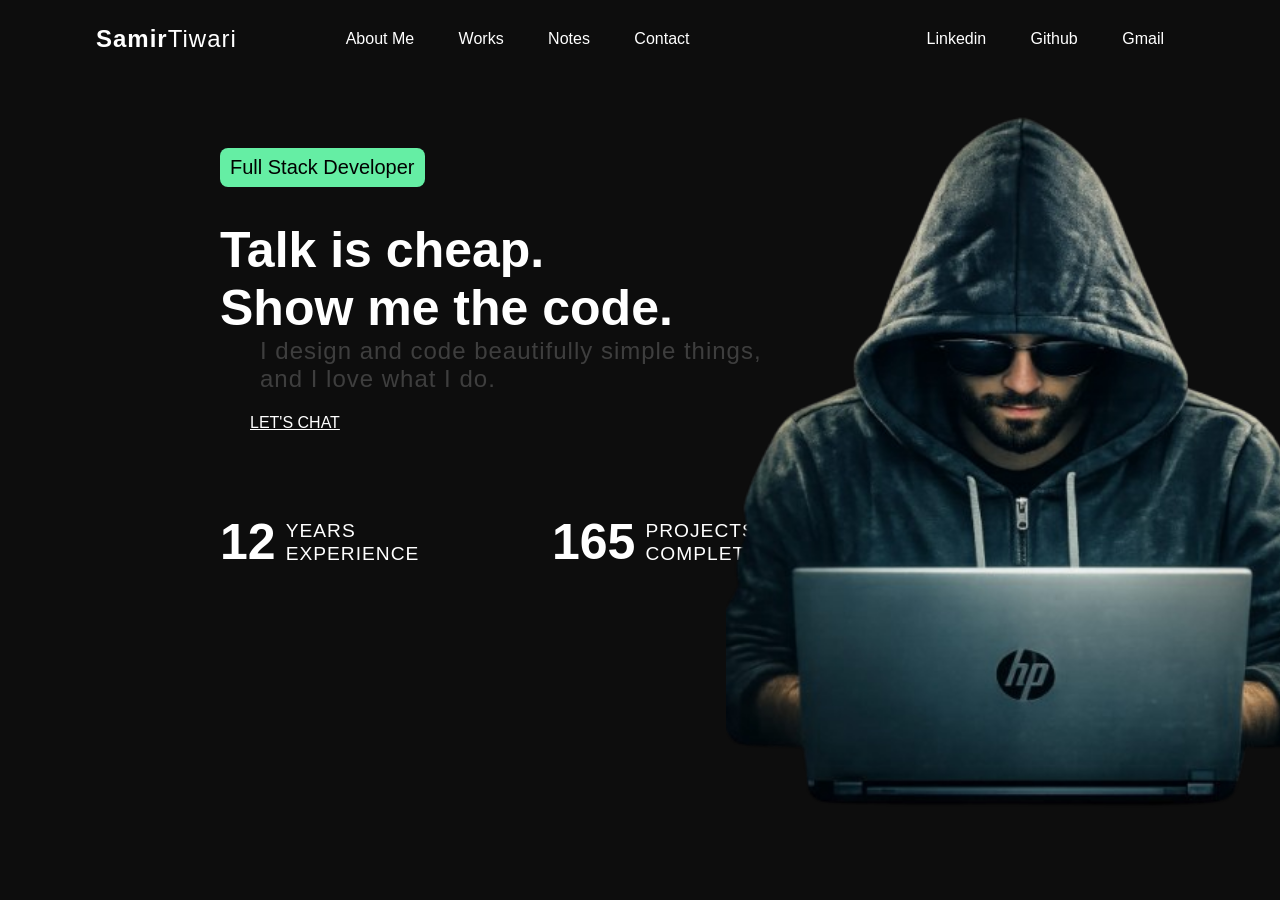
<file: index.html>
<!DOCTYPE html>
<html lang="en">
<head>
    <meta charset="UTF-8">
    <title>Portfolio</title>
    <link rel="stylesheet" href="style.css">
</head>
<body>
    <div class="hero">
        <nav>
            <div class="logo"><span class="first">Samir</span><span class="last">Tiwari</span></div>
        <ul>
            <li><a href="about.html">About Me</a></li>
            <li><a href="#">Works</a></li>
            <li><a href="#">Notes</a></li>
            <li><a href="#">Contact</a></li>
        </ul>
            <ul class="social-media">
                <li><a href="#">Linkedin</a></li>
                <li><a href="#">Github</a></li>
                <li><a href="#">Gmail</a></li>
            </ul>
        </nav>
        <div class="text">
            <span class="badge">Full Stack Developer</span>

            <h1> Talk is cheap.<br>Show me the code.</h1>
            <p class="opacity">I design and code beautifully simple things, <br>and I love what I do.</p>
            <a href="#" class="btn">LET'S CHAT</a>

                <div class="stats">
                    <div>
                        <h2>12</h2>
                        <p>Years Experience</p>
                    </div>
                    <div>
                        <h2>165</h2>
                        <p>Projects Completed</p>
                    </div>
                </div>
            <div class="image">
                <img src="images/image.png" alt="Programmer">
            </div>
        </div>
    </div>
</body>
</html>
</file>
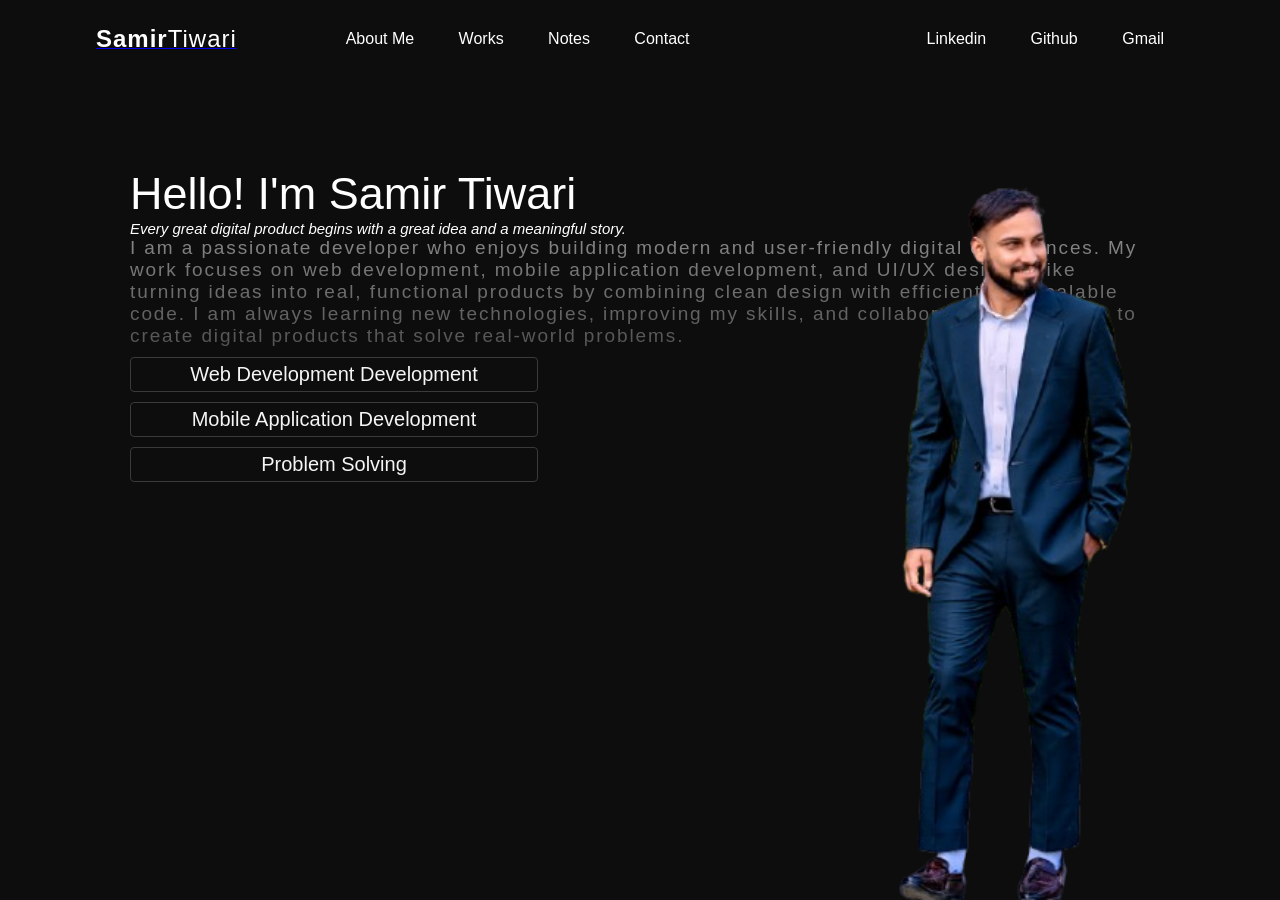
<file: about.html>
<!DOCTYPE html>
<html lang="en">
<head>
    <meta charset="UTF-8">
    <title>About Me</title>
    <link rel="stylesheet" href="style.css">
</head>
<body>
    <div class="hero">
        <nav>
            <div class="logo"><a href="index.html"><span class="first">Samir</span><span class="last">Tiwari</span></a></div>
        <ul>
            <li><a href="about.html">About Me</a></li>
            <li><a href="#">Works</a></li>
            <li><a href="#">Notes</a></li>
            <li><a href="#">Contact</a></li>
        </ul>
            <ul class="social-media">
                <li><a href="#">Linkedin</a></li>
                <li><a href="#">Github</a></li>
                <li><a href="#">Gmail</a></li>
            </ul>
        </nav>
        <div class="text2">
            <h1 class="intro">Hello! I'm Samir Tiwari</h1>
            <p class="intro2">
                Every great digital product begins with a great idea and a meaningful story.
            </p>
            <p class="intro3">
                I am a passionate developer who enjoys building modern and user-friendly digital experiences. My work focuses on web development, mobile application development, and UI/UX design. I like turning ideas into real, functional products by combining clean design with efficient and scalable code. I am always learning new technologies, improving my skills, and collaborating with others to create digital products that solve real-world problems.
            </p>

            <div class="image2">
                <img src="images/Samir.png" alt="Samir">
            </div>
            <div class="cards">
                <button class="card">Web Development Development</button>
                <button class="card">Mobile Application Development</button>
                <button class="card">Problem Solving</button>
            </div>
        </div>
    </div>
</body>
</html>
</file>
<file: style.css>
* {
    margin: 0;
    padding: 0;
}

.hero {
    height: 100vh;
    width: 100%;
    background: #0d0d0d;
    font-family: Arial, sans-serif;
    position: relative;
}

nav{
    width: 85%;
    margin: auto;
    padding: 20px 0;
    display: flex;
    align-items: center;
    justify-content: space-between;
    position: relative;
    z-index: 10;
}

.logo{
    width: 3%;
    color: white;
    cursor: pointer;
}

.first{
    color: white;
    font-weight: bolder;
    font-size: x-large;
    letter-spacing: 1px;
}

.last{
    color: white;
    font-size: x-large;
    letter-spacing: 1px;
}
nav ul li{
    display: inline-block;
    list-style: none;
    margin: 10px 20px;
}

nav ul li a{
    text-decoration: none;
    color: white;
}

nav ul li a:hover {
    color: #65EEA4;
}

.text{
    margin: 0 150px;
    align-items: center;
    justify-content: center;
    padding: 70px;
    color: white;
}

.badge{
    background-color: #65EEA4;
    color: black;
    padding: 8px 10px;
    border-radius: 8px;
    font-size: 20px;
    display: inline-block;
}

.text h1{
    margin-top: 4%;
    font-weight: bold;
    font-size: 50px;
}

.opacity{
    opacity: 0.2;
    font-size: x-large;
    margin: 0 40px;
    letter-spacing: 1px;
}

.text a{
    margin: 0 30px;
    color: white;
    line-height: 60px;
}

.text a:hover{
    color: #65EEA4;
}

.stats{
    display: flex;
    gap: 80px;
    margin-top: 60px;
}

.stats div {
    display: flex;
    align-items: center;
    gap: 10px;
    width: 30%;
    float: left;
}
.stats h2{
    font-size: 50px;
    font-weight: bold;
    margin: 0;
    white-space: nowrap;
}

.stats p{
    font-size: 1.2rem;
    letter-spacing: 1px;
    text-transform: uppercase;
    margin: 0;
    line-height: 1.2;
}

.image{
    width: 60%;
    height: 100%;
    position: absolute;
    bottom: 0;
    right: 100px;
    z-index: 1;
}

.image img{
    height: 100%;
    position: absolute;
    left: 80%;
    bottom: 0;
    transform: translateX(-50%);
}

.text2 {
    margin: 0 40px;
    align-items: center;
    justify-content: center;
    padding: 90px;
    color: white;
}

.intro {
    font-size: 45px;
    font-weight: 400;
    line-height: normal;
    color: white;
}

.intro2 {
    font-size: 15px;
    font-style: italic;
    color: white;
}

.intro3 {
    background: linear-gradient(180deg, rgba(255, 255, 255, 0.50) 0%, rgba(153, 153, 153, 0.50) 100%);
    background-clip: text;
    -webkit-background-clip: text;
    -webkit-text-fill-color: transparent;
    font-size: 19px;
    font-style: normal;
    font-weight: 400;
    line-height: normal;
    letter-spacing: 1.9px;
}

.image2 {
    width: 60%;
    height: 100%;
    position: absolute;
    bottom: 0;
    right: 100px;
    z-index: 1;
}

.image2 img{
    height: 100%;
    position: absolute;
    left: 80%;
    bottom: 0;
    transform: translateX(-50%);
}

.cards {
    display: flex;
    gap: 10px;
    margin-top: 10px;
    flex-direction: column;
    height: 40%;
    width: 40%;
}

.card {
    padding: 5px 10px;
    border-radius: 4px;
    border: 1px solid #3a3a3a;
    background: transparent;
    color: #f5f5f5;
    font-size: 20px;
    text-align: center;
    cursor: pointer;
}

.card:hover {
    background: #111111;
    border-color: #6cf0a9;
}
</file>
